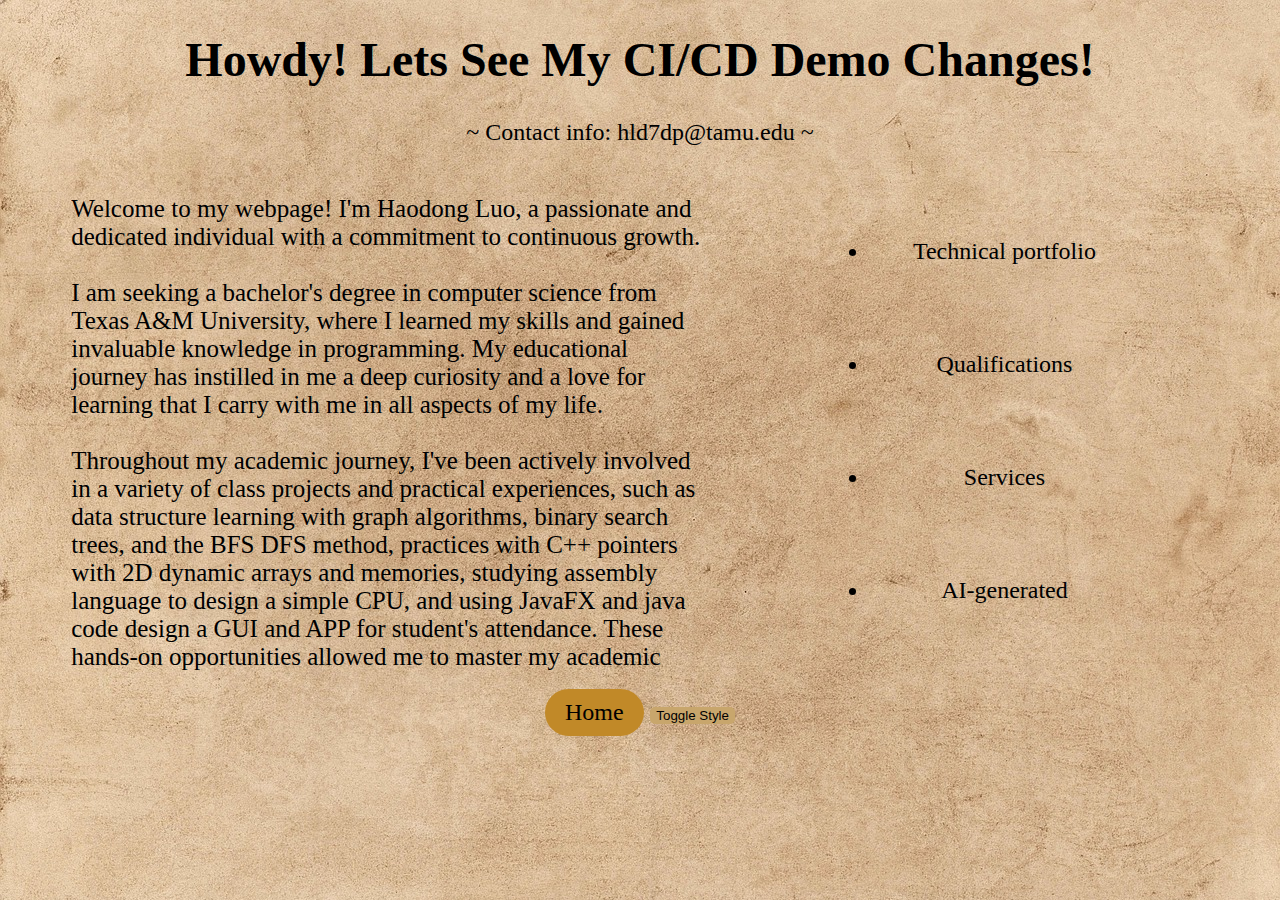
<file: index.html>
<!DOCTYPE html>
<html>
    <head>
        <title>About me</title>
        <link id="mainStyleSheet" rel="stylesheet" type="text/css" href="index.css"></link>
        <script src="functions.js"></script>
    </head>
    <body>
        
        <h1 id="header"> 
            <span class="flip_welcome">Howdy! Lets See My CI/CD Demo Changes!</span> 
        </h1>
        <p id="contact"> ~ Contact info: hld7dp@tamu.edu ~ </p>

        <div class="container">
            <div class="left">
                <p id="introduction"> 
                    Welcome to my webpage! I'm Haodong Luo, a passionate and dedicated 
                    individual with a commitment to continuous growth.
                    <br><br>
                    I am seeking a bachelor's degree in computer science from 
                    Texas A&M University, where I learned my skills and gained 
                    invaluable knowledge in programming. 
                    My educational journey has instilled in me a deep curiosity 
                    and a love for learning that I carry with me in all aspects of my life.
                    <br><br>
                    Throughout my academic journey, I've been actively involved 
                    in a variety of class projects and practical experiences, 
                    such as data structure learning with graph algorithms, 
                    binary search trees, and the BFS DFS method, practices with 
                    C++ pointers with 2D dynamic arrays and memories, studying 
                    assembly language to design a simple CPU, and using JavaFX and 
                    java code design a GUI and APP for student's attendance. 
                    These hands-on opportunities allowed me to master my academic knowledge 
                    and enhance my problem-solving skills and creativity.
                    <br><br>
                    I bring a diverse set of skills to the table, including C++, JAVA, 
                    and various algorithms. These skills reflect my expertise in 
                    programming and enable me to tackle challenges with confidence 
                    and innovation.
                    <br><br>
                    Beyond my academic life, I'm a big fan of watching anime 
                    and playing video games. My favorite mobile game is Honkai Impact 3rd 
                    and my favorite anime is K-ON! These passions enrich my life 
                    and fuel my creativity, helping me maintain a balanced and 
                    fulfilling lifestyle.
                    <br><br>
                    My guiding philosophy is "May all the beauty be blessed," emphasizing 
                    never giving up and hope for tomorrow. Which inform my decisions 
                    and actions both personally and professionally.
                    <br><br>
                    Thank you for visiting my webpage and taking the time to get 
                    to know me better. I'm excited to connect with like-minded 
                    individuals, explore new opportunities, and continue my 
                    journey of growth and discovery. If you'd like to collaborate, chat, 
                    or simply share your own experiences, please don't hesitate to reach out!
                </p>
            </div>

            <div class="right">
                <ul>
                    <li class="menu_link"> <a href="technical_portfolio.html"> Technical portfolio</a> </li>
                    <li class="menu_link"> <a href="qualifications.html"> Qualifications</a> </li>
                    <li class="menu_link"> <a href="service.html"> Services</a> </li>
                    <li class="menu_link"> <a href="AI.html"> AI-generated</a> </li>
                </ul>
            </div>
        </div>

        <div class="centered_buttom">
            <a href="index.html" id="home_buttom"> Home </a> <!-- internal website-->
            <button id="toggle" onclick="toggleStyleSheet()" type="button">Toggle Style</button>
        </div>

    </body>
</html>

 <!-- "command /" make a command -->
</file>
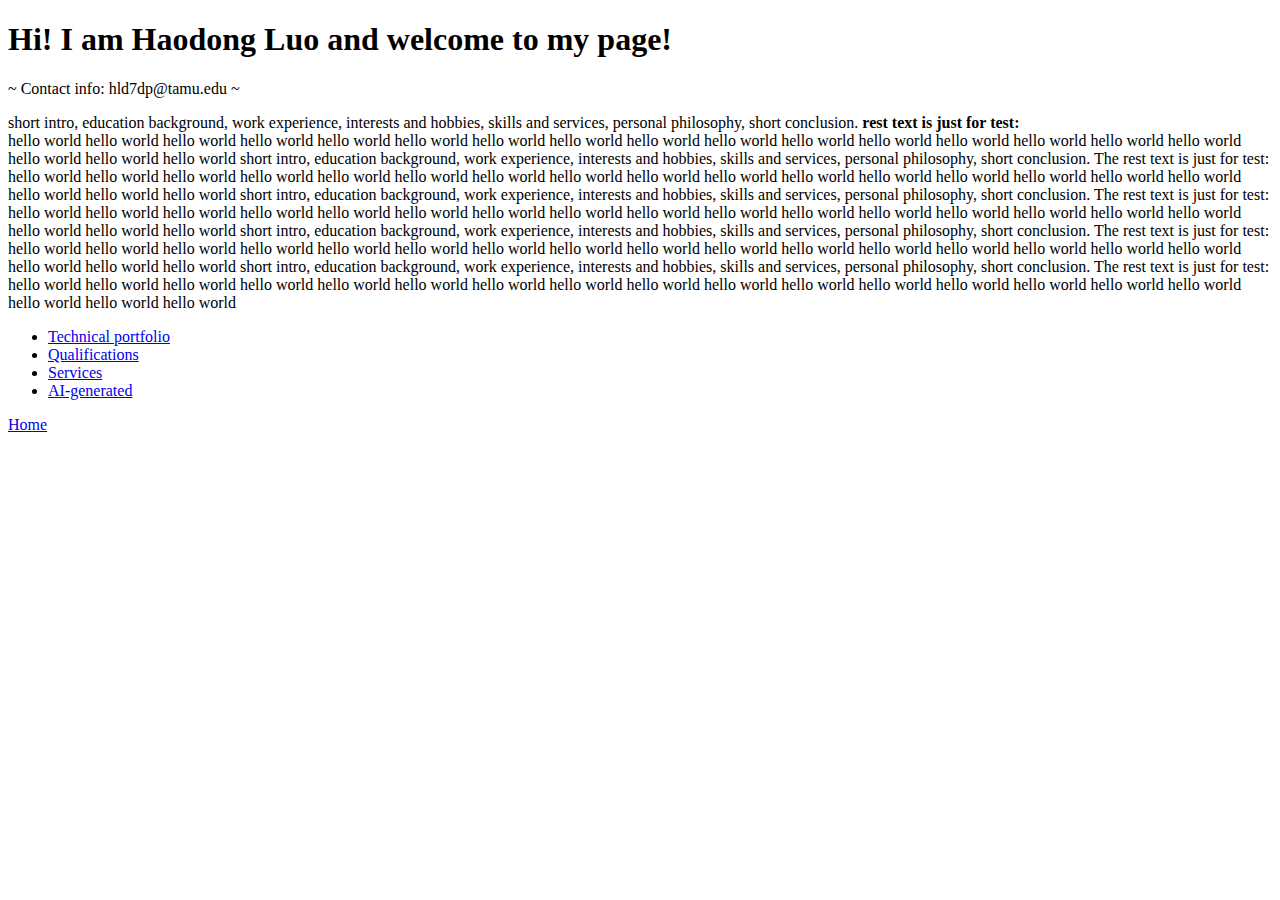
<file: index_without_css.html>
<!DOCTYPE html>
<html>
    <head>
        <title>About me</title>
    </head>
    <body>

        <h1 id="header"> Hi! I am Haodong Luo and welcome to my page!</h1>
        <p id="contact"> ~ Contact info: hld7dp@tamu.edu ~</p>

        <div class="container">
            <div class="left">
                <p id="introduction"> 
                    short intro, 
                    education background, 
                    work experience, 
                    interests and hobbies, 
                    skills and services, 
                    personal philosophy, 
                    short conclusion.
                    <strong>rest text is just for test:</strong> <br> 
                    hello world hello world hello world hello 
                    world hello world hello world hello world 
                    hello world hello world hello world 
                    hello world hello world hello world 
                    hello world hello world hello world 
                    hello world hello world hello world 
                     short intro, 
                    education background, 
                    work experience, 
                    interests and hobbies, 
                    skills and services, 
                    personal philosophy, 
                    short conclusion.
                    The rest text is just for test:
                    hello world hello world hello world hello 
                    world hello world hello world hello world 
                    hello world hello world hello world 
                    hello world hello world hello world 
                    hello world hello world hello world 
                    hello world hello world hello world 
                    short intro, 
                    education background, 
                    work experience, 
                    interests and hobbies, 
                    skills and services, 
                    personal philosophy, 
                    short conclusion.
                    The rest text is just for test:
                    hello world hello world hello world hello 
                    world hello world hello world hello world 
                    hello world hello world hello world 
                    hello world hello world hello world 
                    hello world hello world hello world 
                    hello world hello world hello world 
                    short intro, 
                    education background, 
                    work experience, 
                    interests and hobbies, 
                    skills and services, 
                    personal philosophy, 
                    short conclusion.
                    The rest text is just for test:
                    hello world hello world hello world hello 
                    world hello world hello world hello world 
                    hello world hello world hello world 
                    hello world hello world hello world 
                    hello world hello world hello world 
                    hello world hello world hello world 
                    short intro, 
                    education background, 
                    work experience, 
                    interests and hobbies, 
                    skills and services, 
                    personal philosophy, 
                    short conclusion.
                    The rest text is just for test:
                    hello world hello world hello world hello 
                    world hello world hello world hello world 
                    hello world hello world hello world 
                    hello world hello world hello world 
                    hello world hello world hello world 
                    hello world hello world hello world 
                </p>
            </div>

            <div class="right">
                <ul>
                    <li class="menu_link"> <a href="technical_portfolio.html"> Technical portfolio</a> </li>
                    <li class="menu_link"> <a href="qualifications.html"> Qualifications</a> </li>
                    <li class="menu_link"> <a href="service.html"> Services</a> </li>
                    <li class="menu_link"> <a href="AI.html"> AI-generated</a> </li>
                </ul>
            </div>
        </div>

        <div class="centered_buttom">
            <a href="index.html" id="home_buttom"> Home </a> <!-- internal website-->
        </div>

    </body>
</html>

 <!-- "command /" make a command -->
</file>
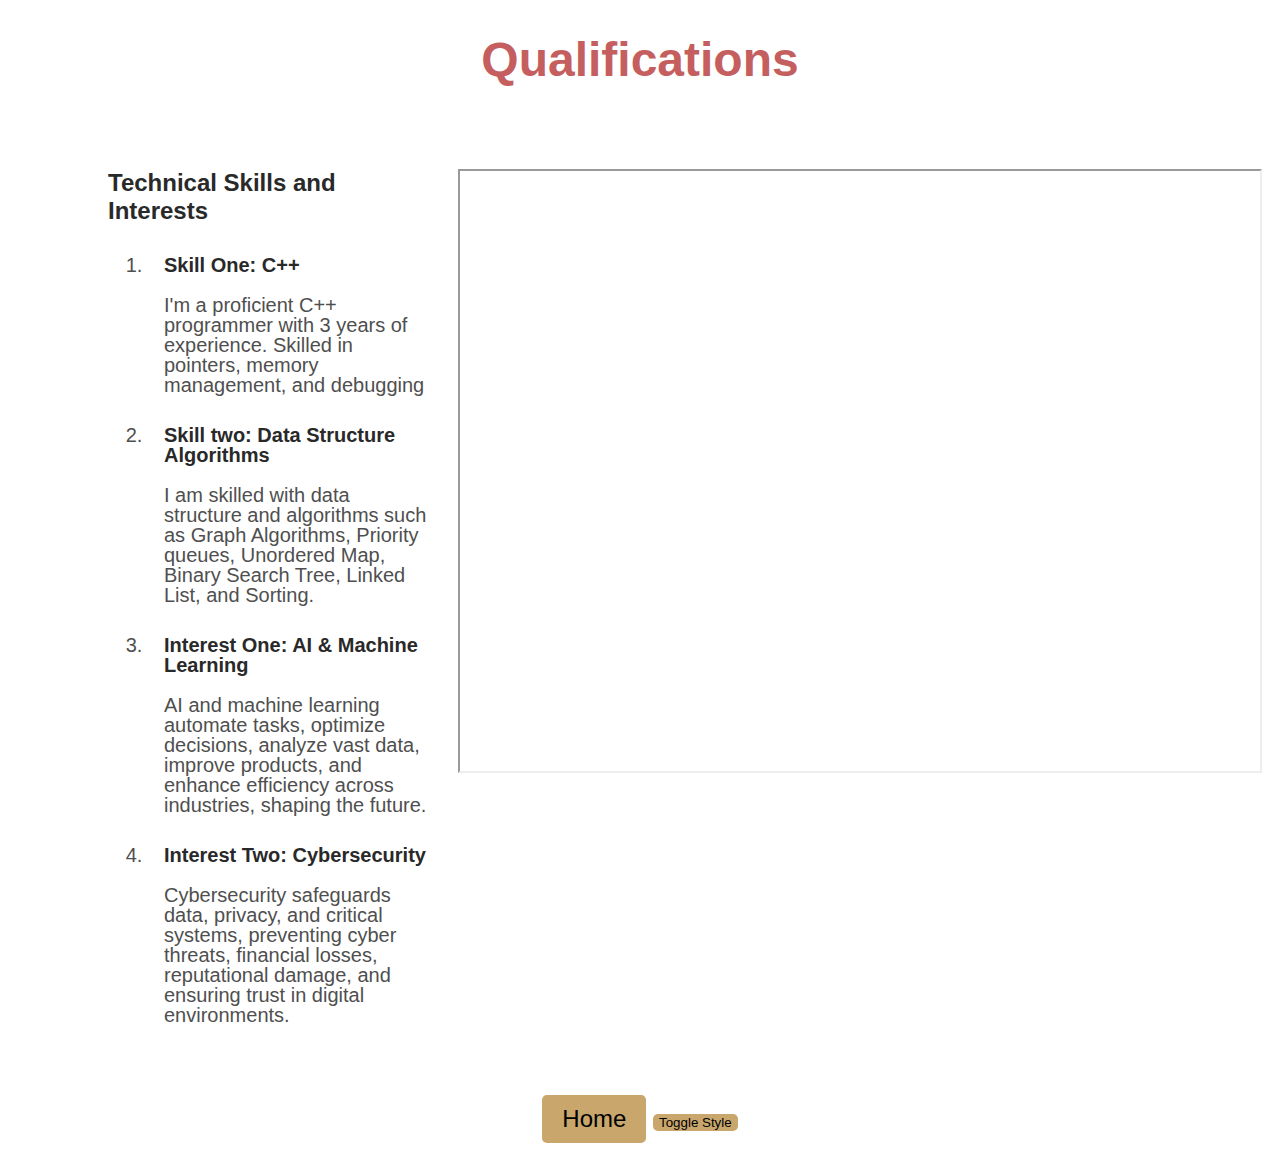
<file: qualifications.html>
<!DOCTYPE html>
<html>
    <head>
        <title>About me</title>
        <link id="mainStyleSheet" rel="stylesheet" type="text/css" href="qualifications.css"></link>
        <script src="functions_quali.js"></script>
    </head>
    <body>
        <h1> Qualifications</h1>

        <div class="container">
            <div class="skills_and_interest">
                <strong>Technical Skills and Interests</strong>

                <ol class="alternating-colors">
                <li>
                    <strong>Skill One: C++</strong>
                    <p>I'm a proficient C++ programmer with 3 years of experience. 
                        Skilled in pointers, memory management, and debugging
                    </p>
                </li>
                <li>
                    <strong>Skill two: Data Structure Algorithms</strong>
                    <p>I am skilled with data structure and algorithms such as Graph Algorithms, 
                        Priority queues, Unordered Map, Binary Search Tree, Linked List, and Sorting.
                    </p>
                </li>
                <li>
                    <strong>Interest One: AI & Machine Learning</strong>
                    <p>AI and machine learning automate tasks, optimize decisions, analyze vast data, 
                        improve products, and enhance efficiency across industries, shaping the future.
                    </p>
                </li>
                <li>
                    <strong>Interest Two: Cybersecurity</strong>
                    <p>Cybersecurity safeguards data, privacy, and critical systems, preventing cyber threats, 
                        financial losses, reputational damage, and ensuring trust in digital environments.
                    </p>
                </li>
                </ol>
            </div>

            <div class="centered_pdf">
                <iframe src="https://drive.google.com/file/d/1FJzavOCjKuz5ZbfK6LF_jpOPRB_zykl3/preview"></iframe>
            </div>
        </div>
        
        <div class="centered_buttom">
            <a href="index.html" id="home_buttom"> Home </a>
            <button id="toggle" onclick="toggleStyleSheet()" type="button">Toggle Style</button>
        </div>

    </body>
</html>
</file>
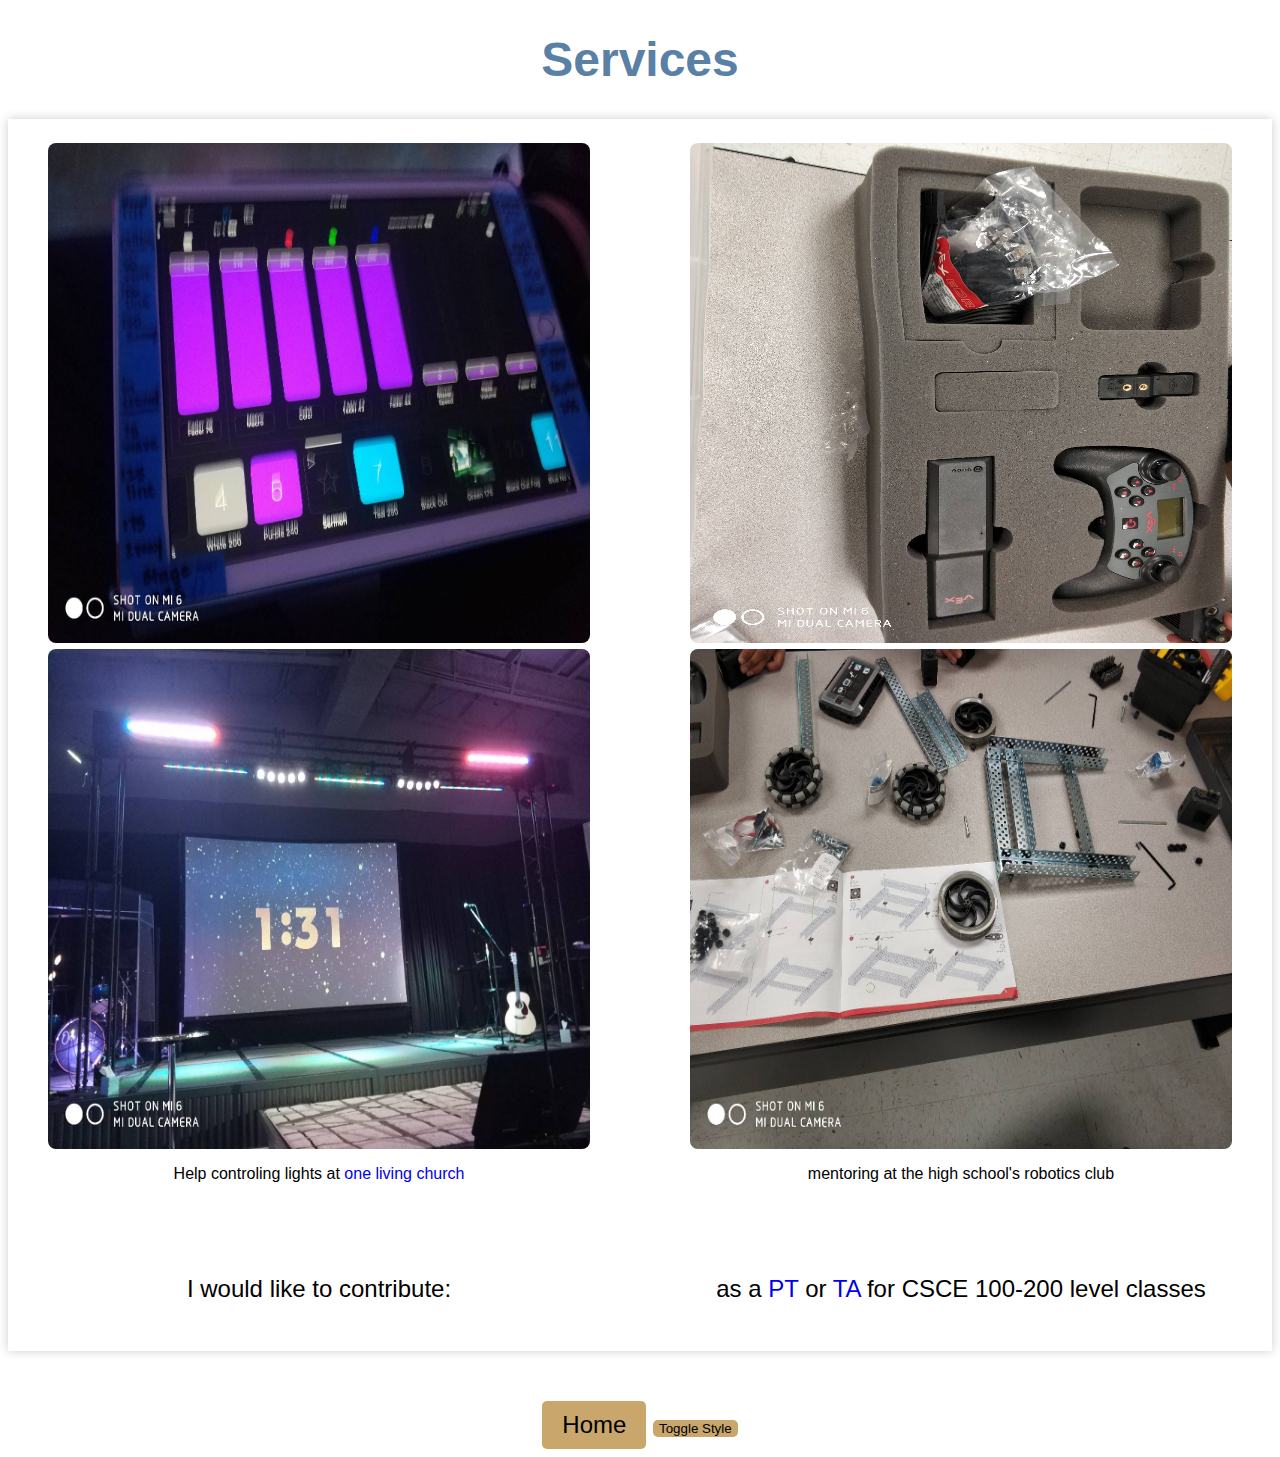
<file: service.html>
<!DOCTYPE html>
<html>
    <head>
        <title>About me</title>
        <link id="mainStyleSheet" rel="stylesheet" type="text/css" href="service.css"></link>
        <script src="functions_service.js"></script>
    </head>
    <body>
        <h1> Services </h1>

        <div class="picture-container">
            <figure>
                <img class="picture" src="2758.JPEG" alt="Image 0">
                <img class="picture" src="2760.JPEG" alt="Image 1">
                <figcaption class="caption">Help controling lights at 
                    <a href="https://www.onelivingchurch.org" class="link">one living church</a>
                </figcaption>
            </figure>
            <figure>
                <img class="picture" src="2873.JPEG" alt="Image 0">
                <img class="picture" src="2869.JPEG" alt="Image 1">
                <figcaption class="caption">mentoring at the high school's robotics club</figcaption>
            </figure>
            <figure>
                <p>I would like to contribute: </p>
            </figure>
            <figure>
                <p>as a 
                    <a href="https://engineering.tamu.edu/cse/academics/peer-teachers/index.html" class="link"> PT </a> 
                    or 
                    <a href="https://engineering.tamu.edu/electrical/admissions-and-aid/scholarships-aid/graduate/teaching-assistant-application.html" class="link"> TA </a>  
                    for CSCE 100-200 level classes
                </p>
                
            </figure>
        </div>


        <div class="centered_buttom">
            <a href="index.html" id="home_buttom"> Home </a>
            <button id="toggle" onclick="toggleStyleSheet()" type="button">Toggle Style</button> 
        </div>

    </body>
</html>
</file>
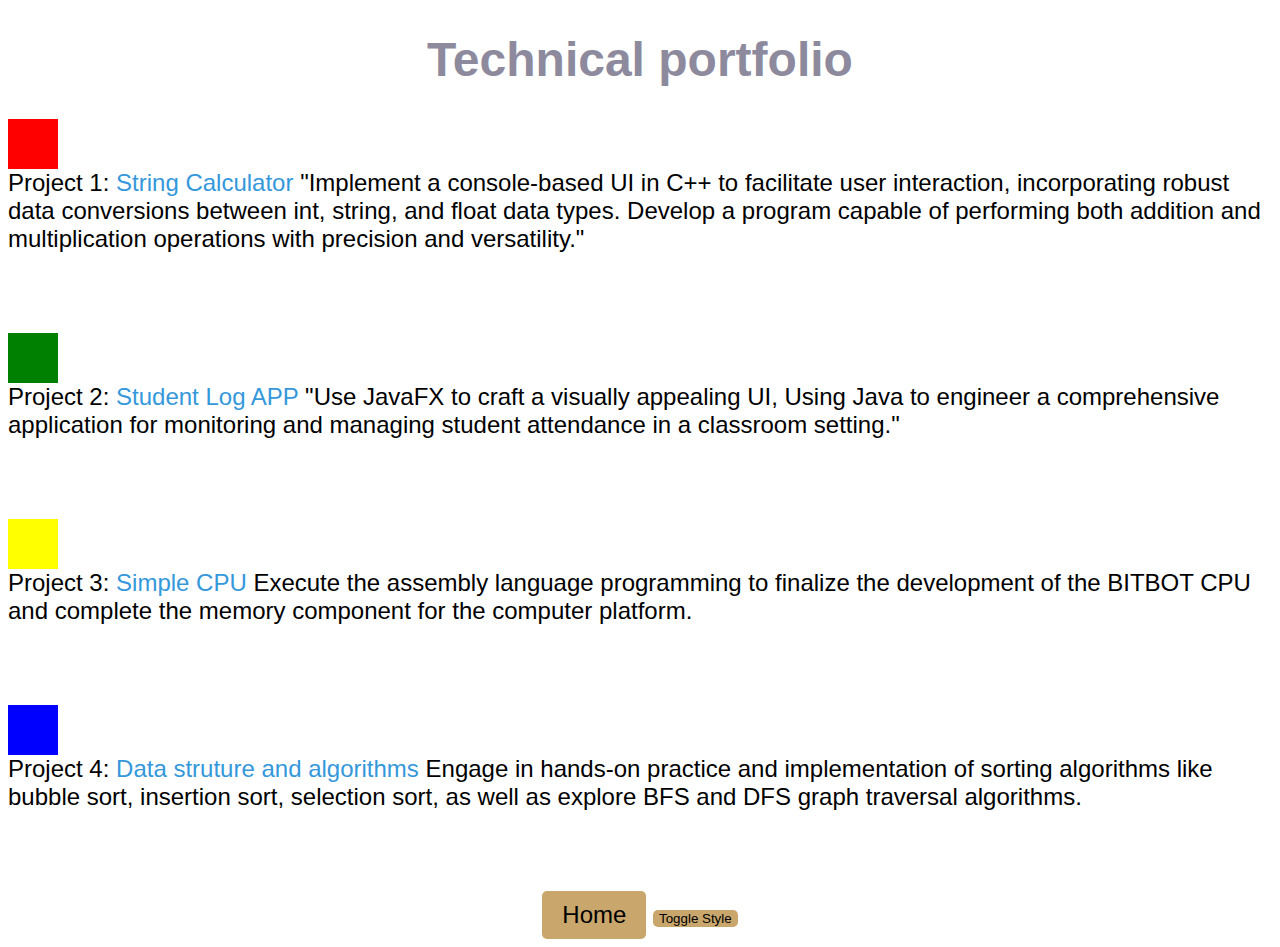
<file: technical_portfolio.html>
<!DOCTYPE html>
<html>
    <head>
        <title>About me</title>
        <link id="mainStyleSheet" rel="stylesheet" type="text/css" href="tech.css"></link>
        <script src="functions_tech.js"></script>
    </head>
    <body>
        <h1> Technical portfolio</h1>

        <ul class="icon-list">
            <li>
                <div class="color-square red"></div>
                <div class="icon-text">Project 1: 
                    <a href="https://github.com/Steven7zzz/String-Calculator.git" class="project_one_animation">String Calculator</a>
                    "Implement a console-based UI in C++ to facilitate user interaction, 
                    incorporating robust data conversions between int, string, and float data types. 
                    Develop a program capable of performing both addition and multiplication operations 
                    with precision and versatility."
                </div>
            </li>
            <li>
                <div class="color-square green"></div>
                <div class="icon-text">Project 2: 
                    <a href="https://github.com/Steven7zzz/Student-Log-APP.git" class="project_two_animation">Student Log APP</a>
                    "Use JavaFX to craft a visually appealing UI, 
                    Using Java to engineer a comprehensive application for monitoring and managing student 
                    attendance in a classroom setting."
                </div>
            </li>
            <li>
                <div class="color-square yellow"></div>
                <div class="icon-text">Project 3: 
                    <a href=https://github.com/Steven7zzz/Simple-CPU.git class="project_three_animation">Simple CPU</a>
                    Execute the assembly language programming to finalize the development of the BITBOT CPU 
                    and complete the memory component for the computer platform.
                </div>
            </li>
            <li>
                <div class="color-square blue"></div>
                <div class="icon-text">Project 4: 
                    <a href="https://github.com/Steven7zzz/Sort-DFS-BFS-algorithms.git" class="project_four_animation"> Data struture and algorithms </a>
                    Engage in hands-on practice and implementation of sorting algorithms like bubble sort, insertion sort, selection sort, 
                    as well as explore BFS and DFS graph traversal algorithms.
                </div>
            </li>
        </ul>


        <div class="centered_buttom">
            <a href="index.html" id="home_buttom"> Home </a>
            <button id="toggle" onclick="toggleStyleSheet()" type="button">Toggle Style</button>
        </div>

    </body>
</html>

 <!-- "command /" make a command -->
</file>
<file: index.css>
#header {
text-align: center;
font-family: cursive;
}

.flip_welcome {
    display: inline-block;
    color: black;
    animation: flip 2s ease-in-out forwards;
}

@keyframes flip {
    0%, 100% {
        transform: rotateY(0deg);
    }
    50% {
        transform: rotateY(180deg);
    }
}


#contact{
    text-align: center;
    font-family: "American Typewriter", serif;
}

.container {
    display: flex;
    justify-content: space-between;
}

.left {
    margin-left: 5%;
    width: 50%; 
    height: 500px;
    overflow-y: scroll;
}

.right {
    width: 35%; 
}

ul{
    margin-top: 15%;
    margin-right: 30%;
    text-align: center;
}

li{
    margin-bottom: 85px;
}

#introduction{
    font-family: "Georgia", serif;
    font-size: 25px;
}

.menu_link a{
    text-decoration: none;
    font-family: 'Chalkduster', fantasy;
    color: black;
    transition: color 0.3s, transform 0.3s;
}

.menu_link a:hover {
    color: rgb(141, 138, 158);
    transform: scale(1.1);
}

.menu_link:nth-child(2) a:hover {
    color: rgb(197, 95, 95);
    transform: scale(1.1);
}

.menu_link:nth-child(3) a:hover{
    color: rgb(89, 128, 165);
    transform: scale(1.1);
}

.menu_link:nth-child(4) a:hover {
    color: rgb(115, 186, 121);
    transform: scale(1.1);
}

.centered_buttom{
    text-align: center;
}

.toggle_button{
    text-align: center;
}

#toggle{
    background-color: #c8a66c;
    border: none;
    border-radius: 5px;
}

#toggle:hover {
    background-color: #a0bfe0;
}

#home_buttom {
    display: inline-block;
    padding: 10px 20px;
    background-color: #c18928;
    color: black;
    text-decoration: none;
    font-family: 'Marker Felt', fantasy;
    border-radius: 50px;
}

#home_buttom:hover {
    background-color: #a0bfe0;
}

body { 
	font: 150% georgia, sans-serif;
	background-image: url(paper-1074131_1280.jpg);  
    background-size: cover;
}
</file>
<file: qualifications.css>
h1 {
    color: rgb(197, 95, 95);
    text-align: center;
    }
    
.container {
    display: flex;
    justify-content: space-between;
}

iframe{
    width: 800px;
    height: 600px;
}

.skills_and_interest{
    text-align: left;
    margin-left: 100px;
    margin-right: 30px;
    margin-top: 50px;

}

ol{font-size: 20px;}
li { 
    color: #4F4F4F; 
    padding-left: 16px;
    margin-top: 30px;
    position: relative;
    line-height: 20px;
}

  
  strong { color: #292929; }
  
  ol.alternating-colors { 
    li:nth-child(odd):before { border-color: #0BAD02; }
    li:nth-child(even):before { border-color: #2378D5; }
  }


.centered_pdf{
    width: auto;
    text-align: right;
    margin-right: 10px;
    border: none;
    margin-top: 50px;
}
    
    
#home_buttom {
    display: inline-block;
    padding: 10px 20px;
    background-color: #c8a66c;
    color: black;
    text-decoration: none;
    border-radius: 5px;
    margin-top: 50px;
}

#home_buttom:hover {
    background-color: #a0bfe0;
}

.centered_buttom{
    text-align: center;
}

#toggle{
    background-color: #c8a66c;
    border: none;
    border-radius: 5px;
    color: black;
}

#toggle:hover {
    background-color: #a0bfe0;
}

body { 
    font: 150% georgia, sans-serif;
    background-image: url(https://cdn.pixabay.com/photo/2015/12/03/08/50/paper-1074131_1280.jpg);  
    background-size: cover;
}
</file>
<file: service.css>
h1 {
    color: rgb(89, 128, 165);
    text-align: center;
}

.picture-container {
    text-align: center;
    display: grid;
    grid-template-columns: repeat(2, 1fr);
    gap: 20px;
    box-shadow: 0 0 10px rgba(0, 0, 0, 0.2);
}

.picture {
    width: 100%;
    height: 500px;
    border-radius: 8px;
}

.caption {
    text-align: center;
    font-size: 16px;
    margin-top: 10px;
}

.link{
    text-decoration: none;
}
    
#home_buttom {
    display: inline-block;
    padding: 10px 20px;
    background-color: #c8a66c;
    color: black;
    text-decoration: none;
    border-radius: 5px;
    margin-top: 50px;
}

#home_buttom:hover {
    background-color: #a0bfe0;
}

.centered_buttom{
    text-align: center;
}

#toggle{
    background-color: #c8a66c;
    border: none;
    border-radius: 5px;
    color: black;
}

#toggle:hover {
    background-color: #a0bfe0;
}

body { 
    font: 150% georgia, sans-serif;
    background-image: url(https://cdn.pixabay.com/photo/2015/12/03/08/50/paper-1074131_1280.jpg);  
    background-size: cover;
    align-items: center;
}
</file>
<file: tech.css>
h1 {
color: rgb(141, 138, 158);
text-align: center;
}


.color-square {
    width: 50px;
    height: 50px;
    margin-right: 10px;
}


.red { background-color: red; }
.green { background-color: green; }
.blue { background-color: blue; }
.yellow { background-color: yellow; }

.project_one_animation {
    text-decoration: none;
    color: #3498db;
    animation: bounceColorChange_one 10s ease-in-out infinite;
}

@keyframes bounceColorChange_one {
    0%, 100% {
        color: red;
    }
    50% {
        color: green;
    }
}

.project_two_animation {
    text-decoration: none;
    color: #3498db;
    animation: bounceColorChange_two 10s ease-in-out infinite;
}

@keyframes bounceColorChange_two {
    0%, 100% {
        color: green;
    }
    50% {
        color: yellow;
    }
}

.project_three_animation {
    text-decoration: none;
    color: #3498db;
    animation: bounceColorChange_three 10s ease-in-out infinite;
}

@keyframes bounceColorChange_three {
    0%, 100% {
        color: yellow;
    }
    50% {
        color: blue;
    }
}

.project_four_animation {
    text-decoration: none;
    color: #3498db;
    animation: bounceColorChange_four 10s ease-in-out infinite;
}

@keyframes bounceColorChange_four {
    0%, 100% {
        color: blue;
    }
    50% {
        color: red;
    }
}


.icon-text {
    margin-bottom: 80px;
}

.icon-list {
    list-style: none;
    padding: 0;
}

#home_buttom {
    display: inline-block;
    padding: 10px 20px;
    background-color: #c8a66c;
    color: black;
    text-decoration: none;
    border-radius: 5px;
    text-align: center;
}

#home_buttom:hover {
    background-color: #a0bfe0;
}

.centered_buttom{
    text-align: center;
}

#toggle{
    background-color: #c8a66c;
    border: none;
    border-radius: 5px;
    color: black;
}

#toggle:hover {
    background-color: #a0bfe0;
}

body { 
	font: 150% georgia, sans-serif;
	background-image: url(https://cdn.pixabay.com/photo/2015/12/03/08/50/paper-1074131_1280.jpg);  
    background-size: cover;
}
</file>
